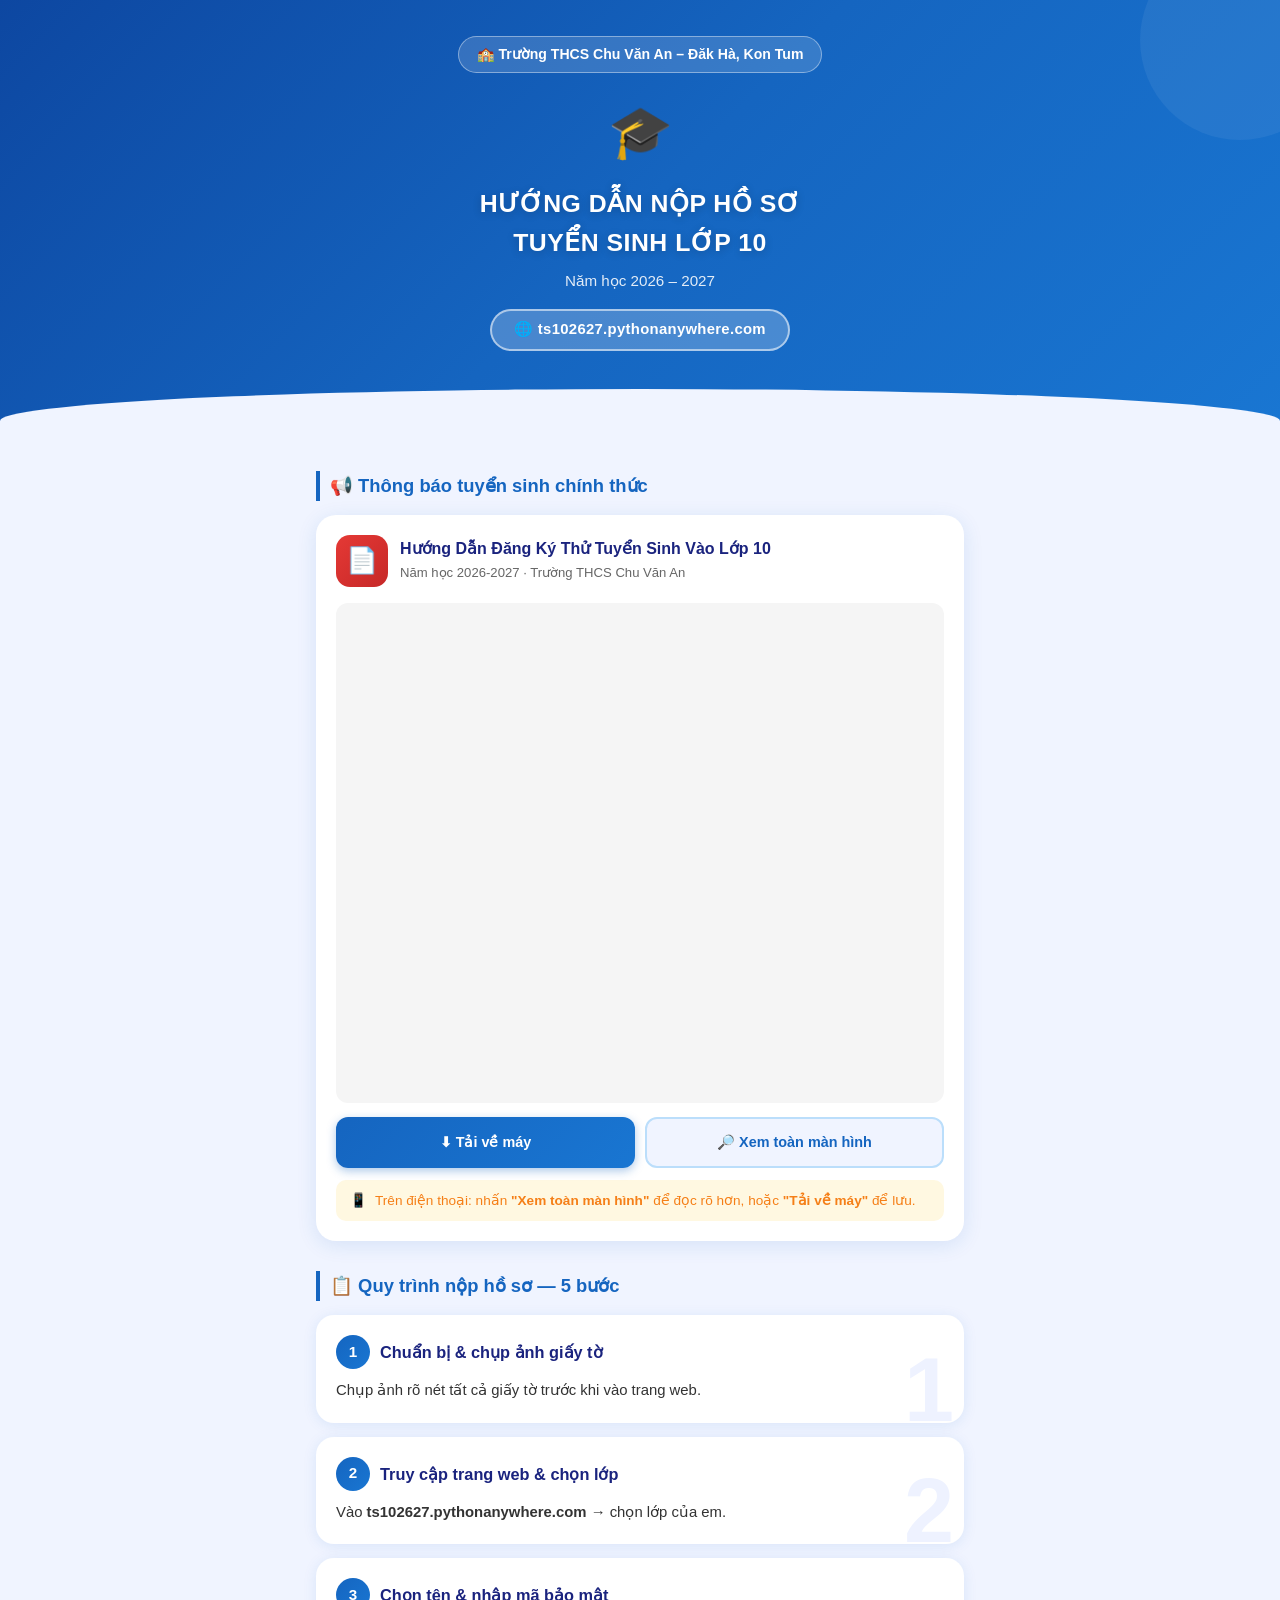
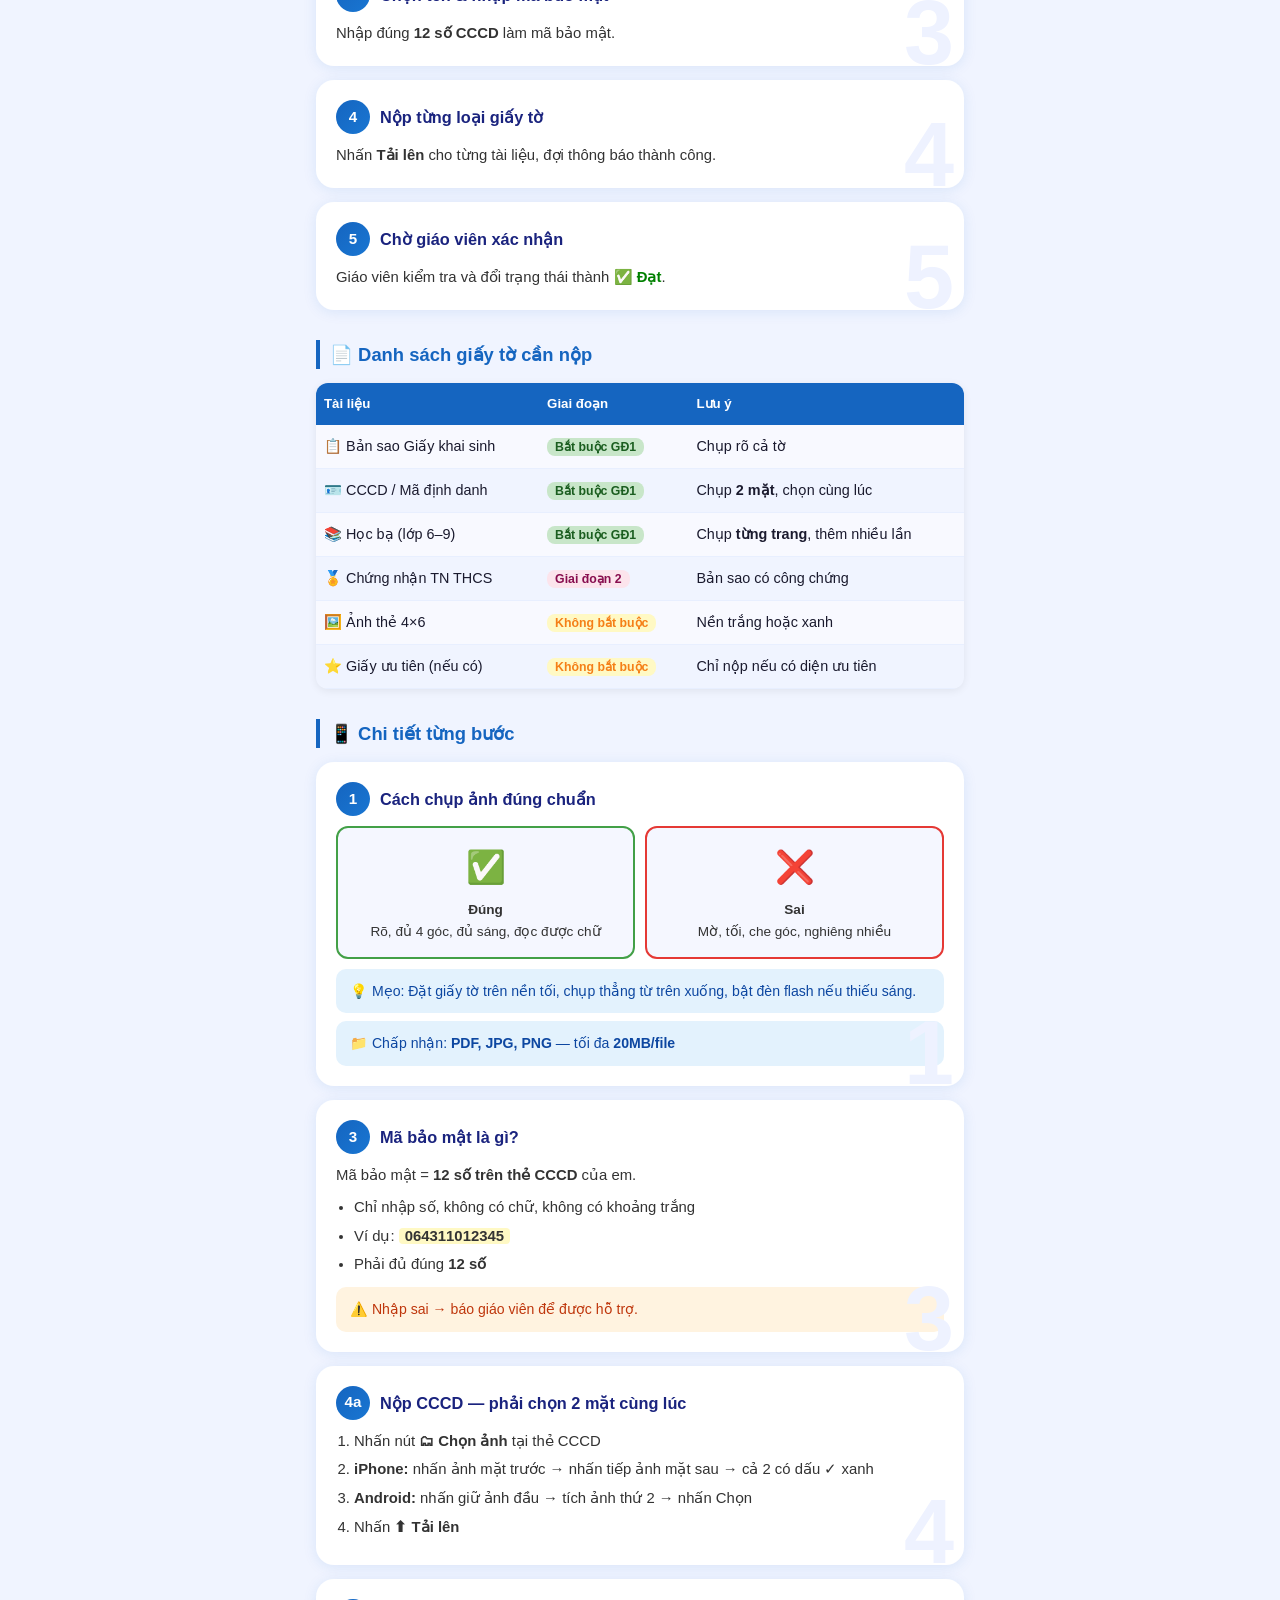
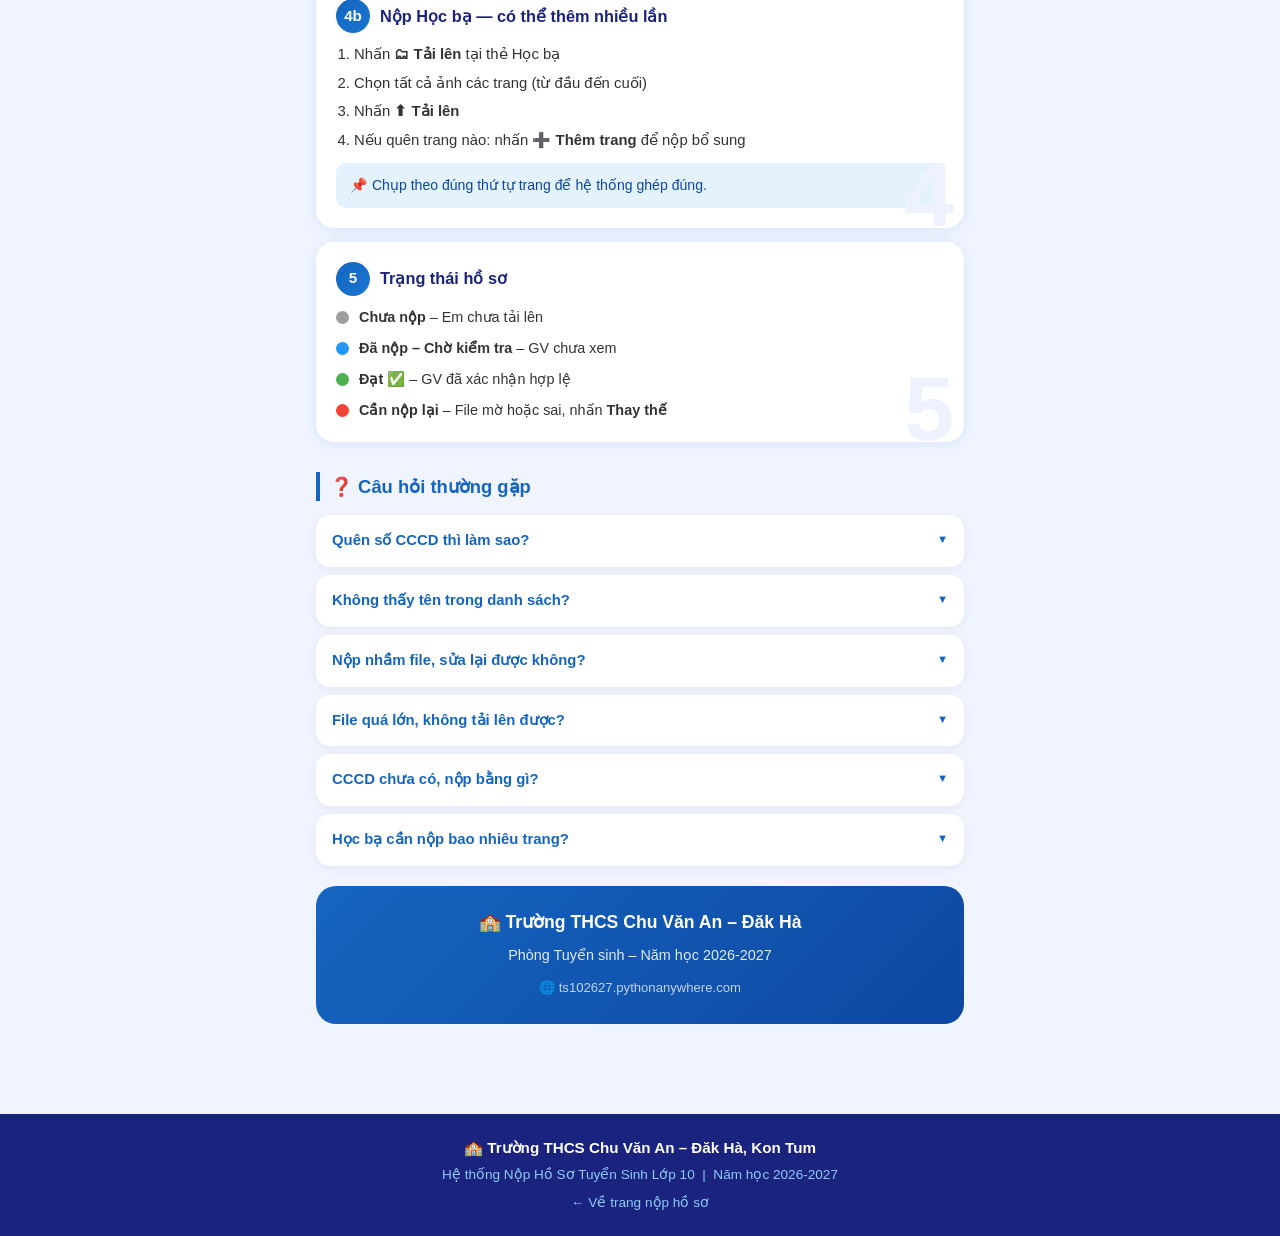
<file: static/huong_dan_hoso.html>
<!DOCTYPE html>
<html lang="vi">
<head>
<meta charset="UTF-8">
<meta name="viewport" content="width=device-width,initial-scale=1.0">
<title>Hướng Dẫn Nộp Hồ Sơ – THCS Chu Văn An</title>
<style>
*{box-sizing:border-box;margin:0;padding:0}
body{font-family:'Segoe UI',sans-serif;background:#f0f4ff;color:#1a1a2e;line-height:1.6}
/* HERO */
.hero{background:linear-gradient(135deg,#0D47A1,#1565C0,#1976D2);color:#fff;padding:36px 20px 70px;text-align:center;position:relative;overflow:hidden}
.hero::before{content:'';position:absolute;top:-60px;right:-60px;width:200px;height:200px;background:rgba(255,255,255,.06);border-radius:50%}
.hero::after{content:'';position:absolute;bottom:-32px;left:0;right:0;height:64px;background:#f0f4ff;border-radius:50% 50% 0 0}
.school-badge{display:inline-flex;align-items:center;gap:8px;background:rgba(255,255,255,.15);border:1.5px solid rgba(255,255,255,.4);border-radius:30px;padding:6px 18px;font-size:.88rem;font-weight:600;margin-bottom:18px}
.hero-icon{font-size:52px;margin-bottom:10px;animation:bounce 2s ease-in-out infinite}
@keyframes bounce{0%,100%{transform:translateY(0)}50%{transform:translateY(-9px)}}
.hero h1{font-size:1.55rem;font-weight:900;letter-spacing:.5px;margin-bottom:6px;text-shadow:0 2px 8px rgba(0,0,0,.2)}
.hero p{font-size:.95rem;opacity:.88;margin-bottom:4px}
.url-pill{display:inline-block;background:rgba(255,255,255,.22);border:2px solid rgba(255,255,255,.55);border-radius:30px;padding:7px 22px;margin-top:12px;font-size:.93rem;font-weight:700;letter-spacing:.3px}
/* LAYOUT */
.wrap{max-width:680px;margin:0 auto;padding:20px 16px 60px}
.sec-title{font-size:1.15rem;font-weight:800;color:#1565C0;margin:30px 0 14px;display:flex;align-items:center;gap:8px;border-left:4px solid #1565C0;padding-left:10px}
/* STEP */
.step{background:#fff;border-radius:18px;padding:20px;margin-bottom:14px;box-shadow:0 2px 14px rgba(21,101,192,.1);position:relative;overflow:hidden}
.step::after{content:attr(data-n);position:absolute;bottom:-12px;right:10px;font-size:90px;font-weight:900;color:#eef2ff;line-height:1;pointer-events:none}
.snum{display:inline-flex;align-items:center;justify-content:center;width:34px;height:34px;background:linear-gradient(135deg,#1565C0,#1976D2);color:#fff;border-radius:50%;font-weight:800;font-size:.95rem;flex-shrink:0}
.stitle{display:flex;align-items:center;gap:10px;font-size:1.02rem;font-weight:700;color:#1a237e;margin-bottom:10px}
.sbody{font-size:.93rem;color:#333}
.sbody ol,.sbody ul{padding-left:18px;margin-top:6px}
.sbody li{margin-bottom:5px}
.tip{background:#e3f2fd;border-radius:10px;padding:11px 14px;margin-top:10px;font-size:.88rem;color:#0d47a1}
.warn{background:#fff3e0;border-radius:10px;padding:11px 14px;margin-top:10px;font-size:.88rem;color:#bf360c}
/* TABLE */
.doc-table{width:100%;border-collapse:collapse;margin-top:10px;border-radius:12px;overflow:hidden;box-shadow:0 2px 8px rgba(0,0,0,.07)}
.doc-table th{background:#1565C0;color:#fff;padding:10px 8px;font-size:.83rem;text-align:left}
.doc-table td{padding:10px 8px;font-size:.9rem;border-bottom:1px solid #e8efff;vertical-align:top}
.doc-table tr:nth-child(even) td{background:#f8f9ff}
.br{background:#c8e6c9;color:#1b5e20;padding:2px 8px;border-radius:8px;font-size:.77rem;font-weight:700;white-space:nowrap}
.bp2{background:#fce4ec;color:#880e4f;padding:2px 8px;border-radius:8px;font-size:.77rem;font-weight:700;white-space:nowrap}
.bo{background:#fff9c4;color:#f57f17;padding:2px 8px;border-radius:8px;font-size:.77rem;font-weight:700;white-space:nowrap}
/* PHOTO */
.photo-row{display:grid;grid-template-columns:1fr 1fr;gap:10px;margin-top:10px}
.photo-box{background:#f5f7ff;border-radius:12px;padding:14px;text-align:center;font-size:.85rem}
.photo-box .ic{font-size:2rem;margin-bottom:6px}
.photo-box.ok{border:2px solid #43A047}
.photo-box.no{border:2px solid #e53935}
/* STATUS */
.st-list{display:flex;flex-direction:column;gap:8px;margin-top:10px}
.st-item{display:flex;align-items:center;gap:10px;font-size:.9rem}
.dot{width:13px;height:13px;border-radius:50%;flex-shrink:0}
/* FAQ */
details{background:#fff;border-radius:14px;margin-bottom:8px;box-shadow:0 2px 8px rgba(0,0,0,.06);overflow:hidden}
summary{padding:14px 16px;font-weight:700;cursor:pointer;font-size:.93rem;list-style:none;display:flex;justify-content:space-between;color:#1565C0}
summary::after{content:'▼';font-size:.7rem;margin-top:2px;transition:.25s}
details[open] summary::after{transform:rotate(180deg)}
.faqb{padding:0 16px 14px;font-size:.9rem;color:#333;border-top:1px solid #eef2ff}
.faqb p,.faqb ul{margin-top:8px}
.faqb ul{padding-left:18px}
/* PDF SECTION */
.pdf-section{background:#fff;border-radius:20px;padding:20px;box-shadow:0 4px 20px rgba(21,101,192,.12);margin-bottom:20px}
.pdf-header{display:flex;align-items:center;gap:12px;margin-bottom:16px}
.pdf-icon-box{width:52px;height:52px;background:linear-gradient(135deg,#e53935,#c62828);border-radius:14px;display:flex;align-items:center;justify-content:center;font-size:1.6rem;flex-shrink:0}
.pdf-header h2{font-size:1rem;font-weight:800;color:#1a237e;line-height:1.4}
.pdf-header p{font-size:.82rem;color:#666;margin-top:2px}
.pdf-viewer{width:100%;border:none;border-radius:12px;background:#f5f5f5;display:block}
.pdf-actions{display:grid;grid-template-columns:1fr 1fr;gap:10px;margin-top:14px}
.btn-down{display:flex;align-items:center;justify-content:center;gap:6px;padding:12px;border-radius:12px;font-weight:700;font-size:.9rem;text-decoration:none;transition:.2s}
.btn-down.primary{background:linear-gradient(135deg,#1565C0,#1976D2);color:#fff;box-shadow:0 3px 10px rgba(21,101,192,.35)}
.btn-down.secondary{background:#f0f4ff;color:#1565C0;border:2px solid #bbdefb}
.btn-down:hover{transform:translateY(-2px)}
.mobile-note{background:#fff8e1;border-radius:10px;padding:10px 14px;margin-top:12px;font-size:.85rem;color:#f57f17;display:flex;align-items:flex-start;gap:8px}
/* CONTACT */
.contact{background:linear-gradient(135deg,#1565C0,#0D47A1);color:#fff;border-radius:20px;padding:22px;text-align:center;margin-top:20px}
.contact h3{font-size:1.1rem;margin-bottom:8px}
.contact p{opacity:.88;font-size:.9rem;margin-bottom:4px}
/* FOOTER */
footer{background:#1a237e;color:#90CAF9;text-align:center;padding:22px 16px;font-size:.85rem;margin-top:30px}
footer strong{color:#fff;display:block;font-size:.95rem;margin-bottom:4px}
footer a{color:#90CAF9;text-decoration:none;margin-top:6px;display:inline-block}
</style>
</head>
<body>

<div class="hero">
  <div class="school-badge">🏫 Trường THCS Chu Văn An – Đăk Hà, Kon Tum</div>
  <div class="hero-icon">🎓</div>
  <h1>HƯỚNG DẪN NỘP HỒ SƠ<br>TUYỂN SINH LỚP 10</h1>
  <p>Năm học 2026 – 2027</p>
  <div class="url-pill">🌐 ts102627.pythonanywhere.com</div>
</div>

<div class="wrap">

  <!-- PDF THÔNG BÁO TUYỂN SINH -->
  <div class="sec-title">📢 Thông báo tuyển sinh chính thức</div>
  <div class="pdf-section">
    <div class="pdf-header">
      <div class="pdf-icon-box">📄</div>
      <div>
        <h2>Hướng Dẫn Đăng Ký Thử Tuyển Sinh Vào Lớp 10</h2>
        <p>Năm học 2026-2027 · Trường THCS Chu Văn An</p>
      </div>
    </div>
    <!-- Viewer cho desktop/tablet -->
    <iframe class="pdf-viewer" src="huong_dan_tuyen_sinh.pdf" height="500" title="Hướng dẫn tuyển sinh"></iframe>
    <div class="pdf-actions">
      <a href="huong_dan_tuyen_sinh.pdf" download class="btn-down primary">⬇ Tải về máy</a>
      <a href="huong_dan_tuyen_sinh.pdf" target="_blank" class="btn-down secondary">🔎 Xem toàn màn hình</a>
    </div>
    <div class="mobile-note">
      <span>📱</span>
      <span>Trên điện thoại: nhấn <strong>"Xem toàn màn hình"</strong> để đọc rõ hơn, hoặc <strong>"Tải về máy"</strong> để lưu.</span>
    </div>
  </div>

  <!-- TỔNG QUAN -->
  <div class="sec-title">📋 Quy trình nộp hồ sơ — 5 bước</div>
  <div class="step" data-n="1"><div class="stitle"><div class="snum">1</div>Chuẩn bị & chụp ảnh giấy tờ</div><div class="sbody">Chụp ảnh rõ nét tất cả giấy tờ trước khi vào trang web.</div></div>
  <div class="step" data-n="2"><div class="stitle"><div class="snum">2</div>Truy cập trang web & chọn lớp</div><div class="sbody">Vào <strong>ts102627.pythonanywhere.com</strong> → chọn lớp của em.</div></div>
  <div class="step" data-n="3"><div class="stitle"><div class="snum">3</div>Chọn tên & nhập mã bảo mật</div><div class="sbody">Nhập đúng <strong>12 số CCCD</strong> làm mã bảo mật.</div></div>
  <div class="step" data-n="4"><div class="stitle"><div class="snum">4</div>Nộp từng loại giấy tờ</div><div class="sbody">Nhấn <strong>Tải lên</strong> cho từng tài liệu, đợi thông báo thành công.</div></div>
  <div class="step" data-n="5"><div class="stitle"><div class="snum">5</div>Chờ giáo viên xác nhận</div><div class="sbody">Giáo viên kiểm tra và đổi trạng thái thành <span style="color:green;font-weight:700">✅ Đạt</span>.</div></div>

  <!-- GIẤY TỜ -->
  <div class="sec-title">📄 Danh sách giấy tờ cần nộp</div>
  <table class="doc-table">
    <tr><th>Tài liệu</th><th>Giai đoạn</th><th>Lưu ý</th></tr>
    <tr><td>📋 Bản sao Giấy khai sinh</td><td><span class="br">Bắt buộc GĐ1</span></td><td>Chụp rõ cả tờ</td></tr>
    <tr><td>🪪 CCCD / Mã định danh</td><td><span class="br">Bắt buộc GĐ1</span></td><td>Chụp <strong>2 mặt</strong>, chọn cùng lúc</td></tr>
    <tr><td>📚 Học bạ (lớp 6–9)</td><td><span class="br">Bắt buộc GĐ1</span></td><td>Chụp <strong>từng trang</strong>, thêm nhiều lần</td></tr>
    <tr><td>🏅 Chứng nhận TN THCS</td><td><span class="bp2">Giai đoạn 2</span></td><td>Bản sao có công chứng</td></tr>
    <tr><td>🖼️ Ảnh thẻ 4×6</td><td><span class="bo">Không bắt buộc</span></td><td>Nền trắng hoặc xanh</td></tr>
    <tr><td>⭐ Giấy ưu tiên (nếu có)</td><td><span class="bo">Không bắt buộc</span></td><td>Chỉ nộp nếu có diện ưu tiên</td></tr>
  </table>

  <!-- HƯỚNG DẪN CHI TIẾT -->
  <div class="sec-title">📱 Chi tiết từng bước</div>

  <div class="step" data-n="1">
    <div class="stitle"><div class="snum">1</div>Cách chụp ảnh đúng chuẩn</div>
    <div class="sbody">
      <div class="photo-row">
        <div class="photo-box ok"><div class="ic">✅</div><strong>Đúng</strong><br>Rõ, đủ 4 góc, đủ sáng, đọc được chữ</div>
        <div class="photo-box no"><div class="ic">❌</div><strong>Sai</strong><br>Mờ, tối, che góc, nghiêng nhiều</div>
      </div>
      <div class="tip">💡 Mẹo: Đặt giấy tờ trên nền tối, chụp thẳng từ trên xuống, bật đèn flash nếu thiếu sáng.</div>
      <div class="tip" style="margin-top:8px">📁 Chấp nhận: <strong>PDF, JPG, PNG</strong> — tối đa <strong>20MB/file</strong></div>
    </div>
  </div>

  <div class="step" data-n="3">
    <div class="stitle"><div class="snum">3</div>Mã bảo mật là gì?</div>
    <div class="sbody">
      <p>Mã bảo mật = <strong>12 số trên thẻ CCCD</strong> của em.</p>
      <ul style="margin-top:8px">
        <li>Chỉ nhập số, không có chữ, không có khoảng trắng</li>
        <li>Ví dụ: <span style="background:#fff9c4;padding:0 6px;border-radius:4px;font-weight:700">064311012345</span></li>
        <li>Phải đủ đúng <strong>12 số</strong></li>
      </ul>
      <div class="warn">⚠️ Nhập sai → báo giáo viên để được hỗ trợ.</div>
    </div>
  </div>

  <div class="step" data-n="4">
    <div class="stitle"><div class="snum">4a</div>Nộp CCCD — phải chọn 2 mặt cùng lúc</div>
    <div class="sbody">
      <ol>
        <li>Nhấn nút <strong>🗂 Chọn ảnh</strong> tại thẻ CCCD</li>
        <li><strong>iPhone:</strong> nhấn ảnh mặt trước → nhấn tiếp ảnh mặt sau → cả 2 có dấu ✓ xanh</li>
        <li><strong>Android:</strong> nhấn giữ ảnh đầu → tích ảnh thứ 2 → nhấn Chọn</li>
        <li>Nhấn <strong>⬆ Tải lên</strong></li>
      </ol>
    </div>
  </div>

  <div class="step" data-n="4">
    <div class="stitle"><div class="snum">4b</div>Nộp Học bạ — có thể thêm nhiều lần</div>
    <div class="sbody">
      <ol>
        <li>Nhấn <strong>🗂 Tải lên</strong> tại thẻ Học bạ</li>
        <li>Chọn tất cả ảnh các trang (từ đầu đến cuối)</li>
        <li>Nhấn <strong>⬆ Tải lên</strong></li>
        <li>Nếu quên trang nào: nhấn <strong>➕ Thêm trang</strong> để nộp bổ sung</li>
      </ol>
      <div class="tip">📌 Chụp theo đúng thứ tự trang để hệ thống ghép đúng.</div>
    </div>
  </div>

  <div class="step" data-n="5">
    <div class="stitle"><div class="snum">5</div>Trạng thái hồ sơ</div>
    <div class="sbody">
      <div class="st-list">
        <div class="st-item"><div class="dot" style="background:#9e9e9e"></div><span><strong>Chưa nộp</strong> – Em chưa tải lên</span></div>
        <div class="st-item"><div class="dot" style="background:#2196F3"></div><span><strong>Đã nộp – Chờ kiểm tra</strong> – GV chưa xem</span></div>
        <div class="st-item"><div class="dot" style="background:#4CAF50"></div><span><strong>Đạt ✅</strong> – GV đã xác nhận hợp lệ</span></div>
        <div class="st-item"><div class="dot" style="background:#f44336"></div><span><strong>Cần nộp lại</strong> – File mờ hoặc sai, nhấn <strong>Thay thế</strong></span></div>
      </div>
    </div>
  </div>

  <!-- FAQ -->
  <div class="sec-title">❓ Câu hỏi thường gặp</div>

  <details><summary>Quên số CCCD thì làm sao? <span></span></summary><div class="faqb"><p>Xem 12 số trên mặt trước thẻ căn cước. Chưa có thẻ → liên hệ giáo viên chủ nhiệm.</p></div></details>
  <details><summary>Không thấy tên trong danh sách? <span></span></summary><div class="faqb"><ul><li>Dùng ô tìm kiếm, nhập một phần họ tên</li><li>Kiểm tra đúng lớp chưa</li><li>Báo giáo viên để được thêm vào hệ thống</li></ul></div></details>
  <details><summary>Nộp nhầm file, sửa lại được không? <span></span></summary><div class="faqb"><p>Được. Nhấn <strong>🔄 Thay thế</strong> trên thẻ tài liệu đó, chọn file đúng. Hệ thống sẽ thay thế file cũ.</p></div></details>
  <details><summary>File quá lớn, không tải lên được? <span></span></summary><div class="faqb"><ul><li>Dùng app <strong>Photo Compress</strong> hoặc <strong>Squoosh.app</strong> để nén ảnh</li><li>Hoặc cắt bỏ viền trắng thừa quanh ảnh</li><li>Giới hạn: <strong>20MB mỗi file</strong></li></ul></div></details>
  <details><summary>CCCD chưa có, nộp bằng gì? <span></span></summary><div class="faqb"><p>Dùng <strong>Mã định danh cá nhân 12 số</strong> trong sổ hộ khẩu. Liên hệ giáo viên để được hỗ trợ thêm.</p></div></details>
  <details><summary>Học bạ cần nộp bao nhiêu trang? <span></span></summary><div class="faqb"><ul><li>Nộp <strong>tất cả trang có điểm và nhận xét</strong> (lớp 6, 7, 8 và trang bìa)</li><li>Giai đoạn 2 bổ sung thêm học bạ lớp 9</li><li>Không cần trang trắng</li></ul></div></details>

  <!-- LIÊN HỆ -->
  <div class="contact">
    <h3>🏫 Trường THCS Chu Văn An – Đăk Hà</h3>
    <p>Phòng Tuyển sinh – Năm học 2026-2027</p>
    <p style="margin-top:10px;opacity:.75;font-size:.82rem">🌐 ts102627.pythonanywhere.com</p>
  </div>

</div><!-- /wrap -->

<footer>
  <strong>🏫 Trường THCS Chu Văn An – Đăk Hà, Kon Tum</strong>
  Hệ thống Nộp Hồ Sơ Tuyển Sinh Lớp 10 &nbsp;|&nbsp; Năm học 2026-2027<br>
  <a href="/">← Về trang nộp hồ sơ</a>
</footer>

</body>
</html>
</file>
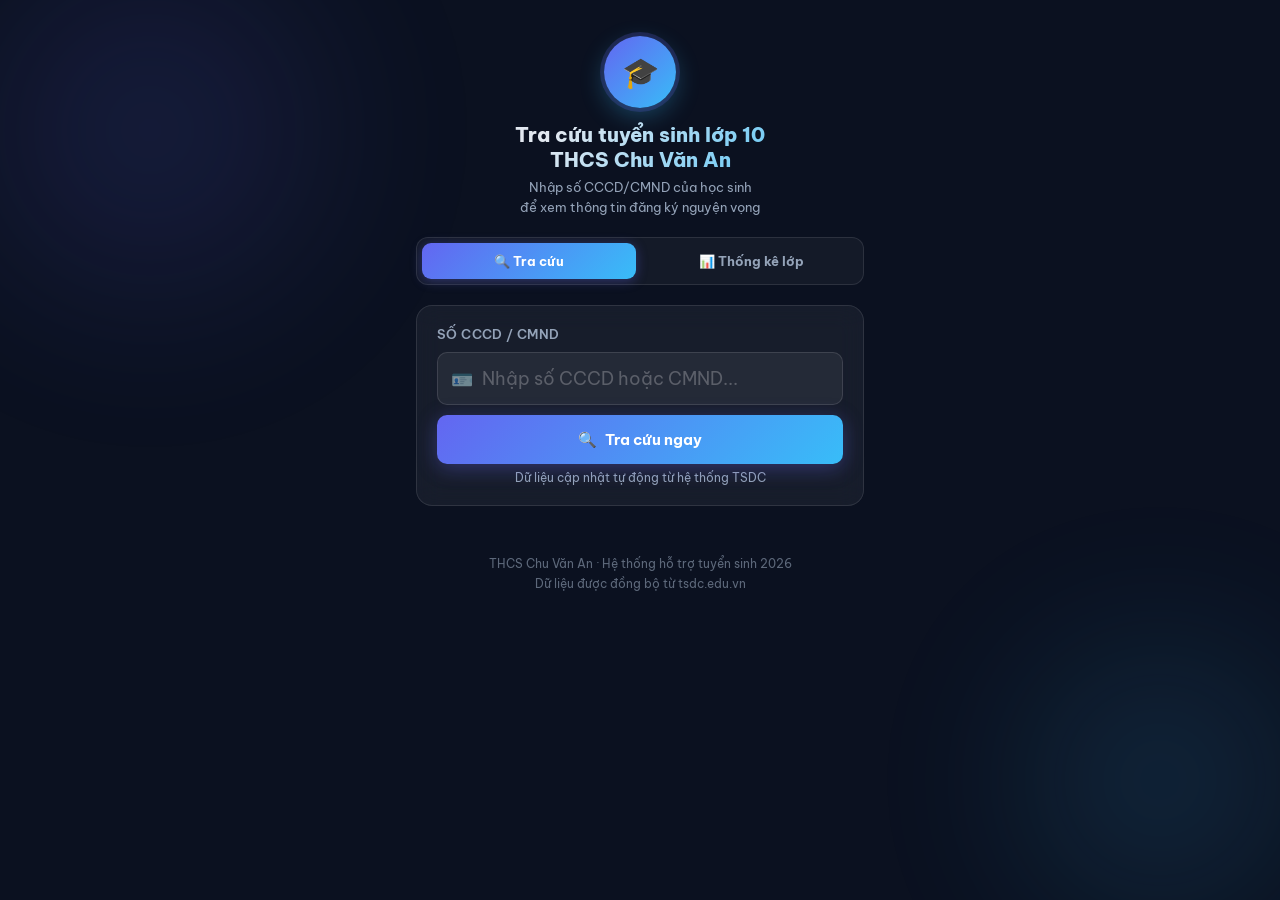
<file: templates/tracuu.html>
<!DOCTYPE html>
<html lang="vi">
<head>
  <meta charset="UTF-8" />
  <meta name="viewport" content="width=device-width, initial-scale=1.0, maximum-scale=1.0" />
  <meta name="theme-color" content="#0f172a" />
  <title>Tra cứu TSDC – THCS Chu Văn An</title>
  <link rel="preconnect" href="https://fonts.googleapis.com" />
  <link href="https://fonts.googleapis.com/css2?family=Be+Vietnam+Pro:wght@300;400;500;600;700;800&display=swap" rel="stylesheet" />
  <style>
    *, *::before, *::after { box-sizing: border-box; margin: 0; padding: 0; }

    :root {
      --bg:        #0b1120;
      --bg2:       #131c2e;
      --surface:   rgba(255,255,255,0.05);
      --border:    rgba(255,255,255,0.10);
      --accent:    #38bdf8;
      --accent2:   #818cf8;
      --gold:      #fbbf24;
      --silver:    #94a3b8;
      --bronze:    #f97316;
      --green:     #4ade80;
      --green-dim: rgba(74,222,128,0.15);
      --yellow-dim:rgba(251,191,36,0.15);
      --red:       #f87171;
      --red-dim:   rgba(248,113,113,0.15);
      --text:      #e2e8f0;
      --text2:     #94a3b8;
      --radius:    16px;
      --radius-sm: 10px;
      --shadow:    0 20px 60px rgba(0,0,0,0.5);
    }

    html { height: 100%; }

    body {
      font-family: 'Be Vietnam Pro', sans-serif;
      background: var(--bg);
      color: var(--text);
      min-height: 100%;
      display: flex;
      flex-direction: column;
      align-items: center;
      position: relative;
      overflow-x: hidden;
    }

    /* ── BACKGROUND BLOBS ── */
    body::before, body::after {
      content: '';
      position: fixed;
      border-radius: 50%;
      filter: blur(80px);
      opacity: 0.18;
      pointer-events: none;
      z-index: 0;
    }
    body::before {
      width: 500px; height: 500px;
      background: radial-gradient(circle, #6366f1, transparent 70%);
      top: -120px; left: -100px;
      animation: drift1 12s ease-in-out infinite alternate;
    }
    body::after {
      width: 400px; height: 400px;
      background: radial-gradient(circle, #38bdf8, transparent 70%);
      bottom: -80px; right: -80px;
      animation: drift2 15s ease-in-out infinite alternate;
    }
    @keyframes drift1 { to { transform: translate(40px, 30px) scale(1.1); } }
    @keyframes drift2 { to { transform: translate(-30px, -20px) scale(1.08); } }

    /* ── WRAPPER ── */
    .wrapper {
      position: relative;
      z-index: 1;
      width: 100%;
      max-width: 480px;
      padding: 24px 16px 48px;
      display: flex;
      flex-direction: column;
      gap: 20px;
    }

    /* ── HEADER ── */
    .header {
      text-align: center;
      padding-top: 12px;
    }
    .header .logo-ring {
      width: 72px; height: 72px;
      margin: 0 auto 14px;
      border-radius: 50%;
      background: linear-gradient(135deg, #6366f1, #38bdf8);
      display: flex; align-items: center; justify-content: center;
      font-size: 30px;
      box-shadow: 0 0 0 4px rgba(99,102,241,0.2), 0 8px 24px rgba(56,189,248,0.3);
      animation: pulse-ring 3s ease-in-out infinite;
    }
    @keyframes pulse-ring {
      0%,100% { box-shadow: 0 0 0 4px rgba(99,102,241,0.2), 0 8px 24px rgba(56,189,248,0.3); }
      50%      { box-shadow: 0 0 0 8px rgba(99,102,241,0.10), 0 8px 32px rgba(56,189,248,0.4); }
    }
    .header h1 {
      font-size: 20px;
      font-weight: 800;
      line-height: 1.25;
      background: linear-gradient(135deg, #e2e8f0 30%, #38bdf8);
      -webkit-background-clip: text;
      -webkit-text-fill-color: transparent;
      background-clip: text;
    }
    .header p {
      font-size: 13px;
      color: var(--text2);
      margin-top: 6px;
      line-height: 1.5;
    }

    /* ── CARD ── */
    .card {
      background: var(--surface);
      border: 1px solid var(--border);
      border-radius: var(--radius);
      padding: 20px;
      backdrop-filter: blur(12px);
      -webkit-backdrop-filter: blur(12px);
    }

    /* ── INPUT BOX ── */
    .input-group {
      display: flex;
      flex-direction: column;
      gap: 10px;
    }
    .input-label {
      font-size: 13px;
      font-weight: 600;
      color: var(--text2);
      letter-spacing: 0.03em;
      text-transform: uppercase;
    }
    .input-wrap {
      position: relative;
    }
    .input-icon {
      position: absolute;
      left: 14px;
      top: 50%;
      transform: translateY(-50%);
      font-size: 18px;
      opacity: 0.5;
      pointer-events: none;
    }
    #cccdInput {
      width: 100%;
      padding: 14px 14px 14px 44px;
      font-size: 18px;
      font-family: 'Be Vietnam Pro', sans-serif;
      font-weight: 600;
      letter-spacing: 0.08em;
      color: var(--text);
      background: rgba(255,255,255,0.06);
      border: 1.5px solid rgba(255,255,255,0.12);
      border-radius: var(--radius-sm);
      outline: none;
      transition: border-color .2s, box-shadow .2s;
      -webkit-appearance: none;
      appearance: none;
      caret-color: var(--accent);
    }
    #cccdInput::placeholder { color: rgba(255,255,255,0.25); font-weight: 400; letter-spacing: 0; }
    #cccdInput:focus {
      border-color: var(--accent);
      box-shadow: 0 0 0 3px rgba(56,189,248,0.15);
    }
    #cccdInput.error  { border-color: var(--red); box-shadow: 0 0 0 3px var(--red-dim); }
    #cccdInput.shake  { animation: shake .4s ease; }
    @keyframes shake {
      0%,100% { transform: translateX(0); }
      20%      { transform: translateX(-6px); }
      40%      { transform: translateX(6px); }
      60%      { transform: translateX(-4px); }
      80%      { transform: translateX(4px); }
    }

    /* ── BUTTON ── */
    #searchBtn {
      width: 100%;
      padding: 15px;
      font-family: 'Be Vietnam Pro', sans-serif;
      font-size: 15px;
      font-weight: 700;
      color: #fff;
      background: linear-gradient(135deg, #6366f1, #38bdf8);
      border: none;
      border-radius: var(--radius-sm);
      cursor: pointer;
      transition: transform .15s, box-shadow .15s, opacity .15s;
      box-shadow: 0 4px 20px rgba(99,102,241,0.35);
      position: relative;
      overflow: hidden;
    }
    #searchBtn::after {
      content: '';
      position: absolute;
      inset: 0;
      background: linear-gradient(135deg, rgba(255,255,255,.12), transparent);
      opacity: 0;
      transition: opacity .2s;
    }
    #searchBtn:hover::after { opacity: 1; }
    #searchBtn:active { transform: scale(0.97); }
    #searchBtn:disabled { opacity: 0.55; cursor: not-allowed; transform: none; }
    .btn-inner { display: flex; align-items: center; justify-content: center; gap: 8px; }
    .spinner {
      width: 18px; height: 18px;
      border: 2.5px solid rgba(255,255,255,0.3);
      border-top-color: #fff;
      border-radius: 50%;
      animation: spin .7s linear infinite;
    }
    @keyframes spin { to { transform: rotate(360deg); } }

    /* ── HINT TEXT ── */
    .hint {
      font-size: 12px;
      color: var(--text2);
      text-align: center;
      margin-top: -4px;
    }

    /* ── RESULT CARD ── */
    #resultBox { display: none; }
    #resultBox.show { display: flex; flex-direction: column; gap: 14px; }

    .result-header {
      display: flex;
      align-items: flex-start;
      gap: 14px;
    }
    .student-avatar {
      width: 52px; height: 52px;
      border-radius: 50%;
      background: linear-gradient(135deg, #6366f1, #38bdf8);
      display: flex; align-items: center; justify-content: center;
      font-size: 22px;
      flex-shrink: 0;
    }
    .student-info { flex: 1; min-width: 0; }
    .student-name {
      font-size: 17px;
      font-weight: 800;
      line-height: 1.25;
      color: var(--text);
      word-break: break-word;
    }
    .student-sub {
      font-size: 13px;
      color: var(--text2);
      margin-top: 4px;
      display: flex;
      flex-wrap: wrap;
      gap: 6px;
      align-items: center;
    }
    .tag-lop {
      background: rgba(99,102,241,0.18);
      color: var(--accent2);
      border: 1px solid rgba(99,102,241,0.25);
      border-radius: 6px;
      padding: 2px 8px;
      font-size: 12px;
      font-weight: 700;
    }

    /* status badge */
    .status-badge {
      display: inline-flex;
      align-items: center;
      gap: 6px;
      padding: 7px 12px;
      border-radius: 999px;
      font-size: 13px;
      font-weight: 600;
      width: 100%;
    }
    .status-badge.waiting  { background: var(--yellow-dim); color: var(--gold);   border: 1px solid rgba(251,191,36,0.25); }
    .status-badge.approved { background: var(--green-dim);  color: var(--green);  border: 1px solid rgba(74,222,128,0.25); }
    .status-badge.rejected { background: var(--red-dim);    color: var(--red);    border: 1px solid rgba(248,113,113,0.25); }
    .status-badge.default  { background: rgba(255,255,255,0.06); color: var(--text2); border: 1px solid var(--border); }
    .status-dot {
      width: 8px; height: 8px;
      border-radius: 50%;
      flex-shrink: 0;
    }
    .status-dot.waiting  { background: var(--gold);  box-shadow: 0 0 6px var(--gold); }
    .status-dot.approved { background: var(--green); box-shadow: 0 0 6px var(--green); }
    .status-dot.rejected { background: var(--red);   box-shadow: 0 0 6px var(--red); }
    .status-dot.default  { background: var(--text2); }

    /* NV rows */
    .nv-section-title {
      font-size: 11px;
      font-weight: 700;
      letter-spacing: 0.08em;
      text-transform: uppercase;
      color: var(--text2);
      margin-bottom: 10px;
    }
    .nv-row {
      display: flex;
      align-items: flex-start;
      gap: 12px;
      padding: 12px 0;
      border-bottom: 1px solid rgba(255,255,255,0.06);
    }
    .nv-row:last-child { border-bottom: none; padding-bottom: 0; }
    .nv-row:first-of-type { padding-top: 0; }

    .nv-badge {
      width: 32px; height: 32px;
      border-radius: 8px;
      display: flex; align-items: center; justify-content: center;
      font-size: 16px;
      flex-shrink: 0;
    }
    .nv-badge.nv1 { background: rgba(251,191,36,0.18); }
    .nv-badge.nv2 { background: rgba(148,163,184,0.18); }
    .nv-badge.nv3 { background: rgba(249,115,22,0.18); }
    .nv-badge.empty { background: rgba(255,255,255,0.05); }

    .nv-label {
      font-size: 10px;
      font-weight: 800;
      letter-spacing: 0.05em;
      text-transform: uppercase;
      color: var(--text2);
      margin-bottom: 2px;
    }
    .nv-value {
      font-size: 14px;
      font-weight: 600;
      color: var(--text);
      line-height: 1.4;
    }
    .nv-value.empty { color: var(--text2); font-weight: 400; font-style: italic; }

    /* info row */
    .info-row {
      display: flex;
      justify-content: space-between;
      align-items: center;
      padding: 8px 0;
      border-bottom: 1px solid rgba(255,255,255,0.05);
      gap: 12px;
    }
    .info-row:last-child { border-bottom: none; }
    .info-key {
      font-size: 12px;
      color: var(--text2);
      font-weight: 500;
      flex-shrink: 0;
    }
    .info-val {
      font-size: 13px;
      font-weight: 600;
      color: var(--text);
      text-align: right;
      word-break: break-all;
    }

    /* timestamp */
    .timestamp {
      text-align: center;
      font-size: 11.5px;
      color: var(--text2);
      display: flex;
      align-items: center;
      justify-content: center;
      gap: 5px;
    }
    .timestamp::before { content: '🕐'; font-size: 12px; }

    /* ERROR STATE */
    .error-box {
      text-align: center;
      padding: 24px 16px;
    }
    .error-box .icon { font-size: 40px; margin-bottom: 12px; }
    .error-box p    { font-size: 14px; color: var(--text2); line-height: 1.6; }
    .error-box strong { color: var(--red); }

    /* footer */
    footer {
      position: relative; z-index: 1;
      text-align: center;
      padding: 0 16px 24px;
      font-size: 12px;
      color: rgba(148,163,184,0.6);
      line-height: 1.7;
    }

    /* ANIMATE IN */
    @keyframes fadeUp {
      from { opacity: 0; transform: translateY(16px); }
      to   { opacity: 1; transform: translateY(0); }
    }
    .animate-in { animation: fadeUp .4s ease forwards; }
    .delay-1 { animation-delay: .08s; opacity: 0; }
    .delay-2 { animation-delay: .16s; opacity: 0; }
    .delay-3 { animation-delay: .24s; opacity: 0; }
    .delay-4 { animation-delay: .32s; opacity: 0; }

    /* ── TABS ── */
    .tab-nav {
      display: flex; gap: 8px;
      background: rgba(255,255,255,0.04);
      border: 1px solid var(--border);
      border-radius: 12px;
      padding: 5px;
    }
    .tab-btn {
      flex: 1; padding: 10px 6px;
      font-family: 'Be Vietnam Pro', sans-serif;
      font-size: 13px; font-weight: 700;
      border: none; border-radius: 9px;
      cursor: pointer; transition: all .2s;
      background: transparent; color: var(--text2);
    }
    .tab-btn.active {
      background: linear-gradient(135deg,#6366f1,#38bdf8);
      color: #fff;
      box-shadow: 0 2px 12px rgba(99,102,241,0.35);
    }

    /* ── STATS ── */
    #statsBox { display: none; flex-direction: column; gap: 16px; }
    #statsBox.show { display: flex; }
    .stat-summary {
      display: grid; grid-template-columns: 1fr 1fr;
      gap: 10px;
    }
    .stat-card {
      background: var(--surface);
      border: 1px solid var(--border);
      border-radius: 12px; padding: 14px 12px;
      text-align: center;
    }
    .stat-card .sc-num {
      font-size: 26px; font-weight: 800;
      background: linear-gradient(135deg,#e2e8f0,#38bdf8);
      -webkit-background-clip: text; -webkit-text-fill-color: transparent;
      background-clip: text;
    }
    .stat-card .sc-lbl { font-size: 11px; color: var(--text2); margin-top: 3px; }
    .stat-card.full { grid-column: 1/-1; }
    .cls-card {
      background: var(--surface);
      border: 1px solid var(--border);
      border-radius: 14px; overflow: hidden;
    }
    .cls-head {
      display: flex; align-items: center;
      justify-content: space-between;
      padding: 14px 16px;
      cursor: pointer; gap: 10px;
      transition: background .15s;
    }
    .cls-head:hover { background: rgba(255,255,255,0.04); }
    .cls-name {
      font-size: 16px; font-weight: 800;
      background: linear-gradient(135deg,#818cf8,#38bdf8);
      -webkit-background-clip: text; -webkit-text-fill-color: transparent;
      background-clip: text;
    }
    .cls-count {
      background: rgba(99,102,241,0.18); color: var(--accent2);
      border: 1px solid rgba(99,102,241,0.25);
      border-radius: 20px; padding: 2px 10px;
      font-size: 12px; font-weight: 700;
    }
    .cls-arrow { color: var(--text2); font-size: 12px; transition: transform .2s; }
    .cls-arrow.open { transform: rotate(180deg); }
    .cls-mini-bar {
      display: flex; height: 4px;
      border-radius: 0 0 0 0;
      overflow: hidden;
      margin: 0 16px 14px;
      gap: 2px;
    }
    .cls-mini-bar span {
      height: 100%; border-radius: 2px;
      transition: width .4s ease;
    }
    .cls-body { display: none; padding: 0 16px 16px; }
    .cls-body.open { display: block; }
    .cls-status-row {
      display: flex; justify-content: space-between;
      align-items: center; padding: 6px 0;
      border-bottom: 1px solid rgba(255,255,255,0.05);
      font-size: 12px;
    }
    .cls-status-row:last-child { border-bottom: none; }
    .cls-status-name { color: var(--text2); flex: 1; }
    .cls-status-bar-wrap {
      flex: 1; height: 6px;
      background: rgba(255,255,255,0.07);
      border-radius: 3px; margin: 0 10px;
      overflow: hidden;
    }
    .cls-status-bar { height: 100%; border-radius: 3px; transition: width .4s; }
    .cls-status-num { color: var(--text); font-weight: 700; min-width: 24px; text-align: right; }
    .nv-list { margin-top: 10px; }
    .nv-list-title {
      font-size: 10px; font-weight: 800;
      text-transform: uppercase; letter-spacing: .06em;
      color: var(--text2); margin: 10px 0 6px;
    }
    .nv-list-row {
      display: flex; align-items: center;
      gap: 8px; padding: 4px 0;
      font-size: 12px;
    }
    .nv-list-rank { font-size: 14px; flex-shrink: 0; }
    .nv-list-school { color: var(--text); flex: 1; line-height: 1.3; }
    .nv-list-n { color: var(--accent); font-weight: 700; font-size: 13px; }
    .stats-loading {
      text-align: center; padding: 40px 0;
      color: var(--text2); font-size: 14px;
    }
    /* ── NV FILTER ── */
    .nv-tabs{display:flex;gap:6px;margin-bottom:12px;}
    .nv-tab{flex:1;padding:8px 4px;font-family:'Be Vietnam Pro',sans-serif;font-size:12px;font-weight:700;border:none;border-radius:8px;cursor:pointer;transition:all .2s;background:rgba(255,255,255,0.06);color:var(--text2);}
    .nv-tab.active{background:linear-gradient(135deg,#6366f1,#38bdf8);color:#fff;box-shadow:0 2px 10px rgba(99,102,241,.3);}
    .school-item{display:flex;align-items:center;gap:8px;padding:8px 10px;margin:2px -10px;border-radius:8px;cursor:pointer;transition:background .15s;}
    .school-item:hover{background:rgba(255,255,255,0.05);}
    .school-item.sel{background:rgba(99,102,241,0.15);border-left:3px solid #818cf8;}
    .si-name{flex:1;font-size:13px;color:var(--text);line-height:1.3;}
    .si-bar-wrap{width:50px;height:4px;background:rgba(255,255,255,0.08);border-radius:2px;overflow:hidden;flex-shrink:0;}
    .si-bar{height:100%;background:linear-gradient(90deg,#6366f1,#38bdf8);border-radius:2px;}
    .si-n{font-size:13px;font-weight:700;color:var(--accent);min-width:22px;text-align:right;}
    #filterStudentPanel{margin-top:4px;}
    .fp-header{display:flex;align-items:center;justify-content:space-between;margin-bottom:10px;gap:8px;}
    .fp-title{font-size:12px;font-weight:700;color:var(--text);flex:1;line-height:1.4;}
    .fp-clear{font-size:11px;color:var(--text2);cursor:pointer;padding:3px 8px;border-radius:6px;border:1px solid var(--border);background:transparent;font-family:'Be Vietnam Pro',sans-serif;}
    .fp-clear:hover{background:rgba(255,255,255,0.06);}
    .stu-item{display:flex;align-items:flex-start;gap:8px;padding:9px 0;border-bottom:1px solid rgba(255,255,255,0.05);}
    .stu-item:last-child{border-bottom:none;}
    .stu-stt{width:20px;text-align:center;font-size:11px;color:var(--text2);flex-shrink:0;padding-top:2px;}
    .stu-name{font-size:13px;font-weight:700;color:var(--text);}
    .stu-meta{display:flex;flex-wrap:wrap;gap:4px;margin-top:3px;align-items:center;}
    .stu-lop{background:rgba(99,102,241,0.18);color:var(--accent2);border-radius:4px;padding:1px 6px;font-size:11px;font-weight:700;}
    .stu-st{font-size:11px;color:var(--text2);}
    .stu-nvs{margin-top:4px;}
    .stu-nv-r{font-size:11px;color:var(--text2);padding:1px 0;}
    .stu-nv-r b{color:var(--text);font-weight:600;}
  </style>
</head>
<body>

<div class="wrapper">

  <!-- HEADER -->
  <div class="header animate-in">
    <div class="logo-ring">🎓</div>
    <h1>Tra cứu tuyển sinh lớp 10<br>THCS Chu Văn An</h1>
    <p>Nhập số CCCD/CMND của học sinh<br>để xem thông tin đăng ký nguyện vọng</p>
  </div>

  <!-- TAB NAV -->
  <div class="tab-nav animate-in delay-1">
    <button class="tab-btn active" id="tabSearchBtn" onclick="switchTab('search')">🔍 Tra cứu</button>
    <button class="tab-btn" id="tabStatsBtn" onclick="switchTab('stats')">📊 Thống kê lớp</button>
  </div>

  <!-- SEARCH CARD -->
  <div class="card animate-in delay-1">
    <div class="input-group">
      <label class="input-label" for="cccdInput">Số CCCD / CMND</label>
      <div class="input-wrap">
        <span class="input-icon">🪪</span>
        <input
          id="cccdInput"
          type="tel"
          inputmode="numeric"
          pattern="[0-9]*"
          maxlength="12"
          placeholder="Nhập số CCCD hoặc CMND..."
          autocomplete="off"
          autocorrect="off"
          spellcheck="false"
        />
      </div>
      <button id="searchBtn" onclick="doSearch()">
        <span class="btn-inner" id="btnText">
          <span>🔍</span><span>Tra cứu ngay</span>
        </span>
      </button>
      <p class="hint">Dữ liệu cập nhật tự động từ hệ thống TSDC</p>
    </div>
  </div>

  <!-- RESULT BOX -->
  <div id="resultBox"></div>

  <!-- STATS BOX -->
  <div id="statsBox"></div>

</div>

<footer>
  THCS Chu Văn An · Hệ thống hỗ trợ tuyển sinh 2026<br>
  Dữ liệu được đồng bộ từ tsdc.edu.vn
</footer>

<script>
  const APPS_SCRIPT_URL = 'https://script.google.com/macros/s/AKfycbzIxSlNum5oRdASLpAKRgnt_GYefUx2uwtCmu9OzKmtpKr0Zi3AnYyKOhaDSunvhsxC/exec';

  /* ── TAB SWITCH ── */
  let statsLoaded = false;
  function switchTab(tab) {
    const isSearch = tab === 'search';
    document.getElementById('tabSearchBtn').classList.toggle('active', isSearch);
    document.getElementById('tabStatsBtn').classList.toggle('active', !isSearch);
    document.querySelector('.card.animate-in.delay-1').style.display = isSearch ? '' : 'none';
    document.getElementById('resultBox').style.display = isSearch ? '' : 'none';
    document.getElementById('statsBox').style.display  = isSearch ? 'none' : '';
    if (!isSearch && !statsLoaded) loadStats();
  }

  /* ── STATUS HELPERS ── */
  function stCls(s) {
    const t = (s||'').toLowerCase();
    if (t.includes('chờ')||t.includes('tiếp nhận')) return 'waiting';
    if (t.includes('duyệt')||t.includes('hợp lệ'))   return 'approved';
    if (t.includes('từ chối')||t.includes('hủy'))    return 'rejected';
    return 'default';
  }
  const stColor = {waiting:'#fbbf24',approved:'#4ade80',rejected:'#f87171',default:'#64748b'};
  const nvEmoji = ['🥇','🥈','🥉','4️⃣','5️⃣'];

  /* ── LOAD STATS ── */
  async function loadStats() {
    const sb = document.getElementById('statsBox');
    sb.className = 'show';
    sb.innerHTML = '<div class="stats-loading"><div class="spinner" style="margin:0 auto 10px"></div>Đang tải thống kê...</div>';
    try {
      const [r1, r2] = await Promise.all([
        fetch(APPS_SCRIPT_URL + '?action=stats'),
        fetch(APPS_SCRIPT_URL + '?action=all')
      ]);
      const data    = await r1.json();
      const allData = await r2.json();
      window._allStudents = allData.students || [];
      statsLoaded = true;
      sb.innerHTML = renderStats(data);
    } catch(e) {
      sb.innerHTML = '<div class="card"><div class="error-box"><div class="icon">⚠️</div><p>Không tải được thống kê.<br>Vui lòng thử lại.</p></div></div>';
    }
  }

  /* ── RENDER STATS ── */
  function renderStats(d) {
    const total   = d.total || 0;
    const status  = d.status || {};
    const byClass = d.byClass || {};

    // Summary cards
    const stKeys = Object.keys(status);
    let summaryHTML = `<div class="stat-card full"><div class="sc-num">${total}</div><div class="sc-lbl">Tổng hồ sơ đã đăng ký</div></div>`;
    stKeys.forEach(k => {
      summaryHTML += `<div class="stat-card"><div class="sc-num">${status[k]}</div><div class="sc-lbl">${k}</div></div>`;
    });

    // Sort classes
    const classes = Object.keys(byClass).sort();

    let clsHTML = '';
    classes.forEach((lop, idx) => {
      const c = byClass[lop];
      const stList = Object.keys(c.status || {});

      // Mini bar
      let miniBar = '';
      stList.forEach(k => {
        const pct = (c.status[k]/c.total*100).toFixed(1);
        miniBar += `<span style="width:${pct}%;background:${stColor[stCls(k)]};opacity:.8"></span>`;
      });

      // Status rows
      let stRows = '';
      stList.sort((a,b)=>(c.status[b]||0)-(c.status[a]||0)).forEach(k => {
        const pct = (c.status[k]/c.total*100).toFixed(0);
        stRows += `<div class="cls-status-row">
          <span class="cls-status-name">${k}</span>
          <div class="cls-status-bar-wrap"><div class="cls-status-bar" style="width:${pct}%;background:${stColor[stCls(k)]}"></div></div>
          <span class="cls-status-num">${c.status[k]}</span>
        </div>`;
      });

      // NV lists (top 5)
      const nvCfg = [{key:'nv1',label:'Nguyện vọng 1'},{key:'nv2',label:'Nguyện vọng 2'},{key:'nv3',label:'Nguyện vọng 3'}];
      let nvHTML = '';
      nvCfg.forEach(({key,label}) => {
        const list = (c[key]||[]).slice(0,5);
        if (!list.length) return;
        nvHTML += `<div class="nv-list-title">${label}</div>`;
        list.forEach(([school,n],i)=>{
          nvHTML += `<div class="nv-list-row"><span class="nv-list-rank">${nvEmoji[i]||'·'}</span><span class="nv-list-school">${school}</span><span class="nv-list-n">${n}</span></div>`;
        });
      });

      clsHTML += `<div class="cls-card animate-in" style="animation-delay:${idx*0.05}s;opacity:0">
        <div class="cls-head" onclick="toggleCls(this)">
          <span class="cls-name">Lớp ${lop}</span>
          <span class="cls-count">${c.total} HS</span>
          <span class="cls-arrow">▼</span>
        </div>
        <div class="cls-mini-bar">${miniBar}</div>
        <div class="cls-body">
          <div class="nv-section-title">Trạng thái hồ sơ</div>
          ${stRows}
          <div class="nv-list">${nvHTML}</div>
        </div>
      </div>`;
    });

    const ts = d.updated_at ? `<div class="timestamp">Cập nhật lúc ${d.updated_at}</div>` : '';

    // NV Filter section
    const nvCfg = [{k:'nv1',l:'Nguyện vọng 1'},{k:'nv2',l:'Nguyện vọng 2'},{k:'nv3',l:'Nguyện vọng 3'}];
    const nvTabsHTML = nvCfg.map((n,i)=>`<button class="nv-tab${i===0?' active':''}" id="nvt-${n.k}" onclick="switchNvTab('${n.k}')">${n.l}</button>`).join('');
    const nvListsHTML = nvCfg.map((n,i)=>{
      const list = d[n.k] || [];
      const tot  = list.reduce((s,[,c])=>s+c,0)||1;
      const rows = list.map(([school,cnt])=>{
        const pct=(cnt/tot*100).toFixed(0);
        return `<div class="school-item" onclick="filterBySchool('${n.k}',${JSON.stringify(school)},this)">
          <div class="si-name">${school}</div>
          <div class="si-bar-wrap"><div class="si-bar" style="width:${pct}%"></div></div>
          <div class="si-n">${cnt}</div></div>`;
      }).join('');
      return `<div id="nv-list-${n.k}" style="${i>0?'display:none':''}">${
        rows||'<div style="color:var(--text2);font-size:13px;padding:8px 0">Chưa có dữ liệu</div>'}</div>`;
    }).join('');

    return `
      <div class="stat-summary animate-in">${summaryHTML}</div>
      <div class="card animate-in delay-1">
        <div class="nv-section-title">🎯 Lọc học sinh theo trường đăng ký</div>
        <div class="nv-tabs">${nvTabsHTML}</div>
        ${nvListsHTML}
      </div>
      <div id="filterStudentPanel"></div>
      <div class="nv-section-title" style="padding-left:4px">📚 CHI TIẾT THEO LỚP (${classes.length} lớp)</div>
      ${clsHTML}
      ${ts}`;
  }

  function toggleCls(head) {
    const body  = head.parentElement.querySelector('.cls-body');
    const arrow = head.querySelector('.cls-arrow');
    body.classList.toggle('open');
    arrow.classList.toggle('open');
  }

  /* ── NV FILTER FUNCTIONS ── */
  window._allStudents = [];

  function switchNvTab(nv) {
    ['nv1','nv2','nv3'].forEach(k => {
      const t = document.getElementById('nvt-'+k);
      const l = document.getElementById('nv-list-'+k);
      if(t) t.classList.toggle('active', k===nv);
      if(l) l.style.display = k===nv ? '' : 'none';
    });
    // Clear filter panel when switching NV tab
    const fp = document.getElementById('filterStudentPanel');
    if(fp) { fp.innerHTML=''; fp.style.display='none'; }
    document.querySelectorAll('.school-item.sel').forEach(el=>el.classList.remove('sel'));
  }

  function filterBySchool(nv, school, el) {
    // Toggle
    const fp = document.getElementById('filterStudentPanel');
    const alreadySel = el && el.classList.contains('sel');
    document.querySelectorAll('.school-item.sel').forEach(e=>e.classList.remove('sel'));
    if(alreadySel) { fp.innerHTML=''; fp.style.display='none'; return; }
    if(el) el.classList.add('sel');

    const students = (window._allStudents||[]).filter(s=>s[nv]===school);
    if(!students.length) { fp.innerHTML=''; fp.style.display='none'; return; }

    const nvLabel = {nv1:'Nguyện vọng 1',nv2:'Nguyện vọng 2',nv3:'Nguyện vọng 3'}[nv];
    const stColors = {waiting:'#fbbf24',approved:'#4ade80',rejected:'#f87171',default:'#64748b'};
    let rows = students.map((s,i)=>{
      const sc = stCls(s.trangThai);
      const dot = `<span style="display:inline-block;width:6px;height:6px;border-radius:50%;background:${stColors[sc]};margin-right:3px"></span>`;
      const otherNv = ['nv1','nv2','nv3'].filter(k=>k!==nv&&s[k]).map(k=>{
        const lab={nv1:'🥇NV1',nv2:'🥈NV2',nv3:'🥉NV3'}[k];
        return `<div class="stu-nv-r">${lab}: <b>${s[k]}</b></div>`;
      }).join('');
      return `<div class="stu-item">
        <div class="stu-stt">${i+1}</div>
        <div style="flex:1;min-width:0">
          <div class="stu-name">${s.hoTen||'—'}</div>
          <div class="stu-meta">
            <span class="stu-lop">Lớp ${s.lop||'?'}</span>
            <span class="stu-st">${dot}${s.trangThai||'Chưa cập nhật'}</span>
          </div>
          ${otherNv?`<div class="stu-nvs">${otherNv}</div>`:''}
        </div>
      </div>`;
    }).join('');

    fp.style.display='';
    fp.innerHTML=`<div class="card animate-in">
      <div class="fp-header">
        <div class="fp-title">🎫 ${nvLabel}: <b>${school}</b><br><span style="font-weight:400;color:var(--text2)">${students.length} học sinh đăng ký</span></div>
        <button class="fp-clear" onclick="filterBySchool(null,null,null)">✕ Đóng</button>
      </div>
      ${rows}
    </div>`;
    fp.scrollIntoView({behavior:'smooth',block:'nearest'});
  }

  const input  = document.getElementById('cccdInput');
  const btn    = document.getElementById('searchBtn');
  const btnTxt = document.getElementById('btnText');
  const box    = document.getElementById('resultBox');

  /* Enter key trigger */
  input.addEventListener('keydown', e => { if (e.key === 'Enter') doSearch(); });
  input.addEventListener('input', () => {
    input.classList.remove('error', 'shake');
  });

  function setLoading(on) {
    btn.disabled = on;
    btnTxt.innerHTML = on
      ? '<div class="spinner"></div><span>Đang tìm...</span>'
      : '<span>🔍</span><span>Tra cứu ngay</span>';
  }

  function statusClass(s) {
    const t = (s || '').toLowerCase();
    if (t.includes('chờ') || t.includes('tiếp nhận')) return 'waiting';
    if (t.includes('duyệt') || t.includes('hợp lệ') || t.includes('xác nhận')) return 'approved';
    if (t.includes('từ chối') || t.includes('không hợp lệ') || t.includes('hủy')) return 'rejected';
    return 'default';
  }
  function statusIcon(cls) {
    return { waiting:'⏳', approved:'✅', rejected:'❌', default:'📄' }[cls];
  }

  function renderStudent(s) {
    const sc   = statusClass(s.trangThai);
    const icon = statusIcon(sc);
    const nvs  = [
      { key:'nv1', label:'Nguyện vọng 1', cls:'nv1', emoji:'🥇' },
      { key:'nv2', label:'Nguyện vọng 2', cls:'nv2', emoji:'🥈' },
      { key:'nv3', label:'Nguyện vọng 3', cls:'nv3', emoji:'🥉' },
    ];

    /* Check any NV exists */
    const hasNV = nvs.some(n => s[n.key]);

    let nvHtml = nvs.map(n => {
      const val = s[n.key];
      return `
        <div class="nv-row animate-in delay-3">
          <div class="nv-badge ${val ? n.cls : 'empty'}">${val ? n.emoji : '—'}</div>
          <div style="flex:1;min-width:0;">
            <div class="nv-label">${n.label}</div>
            <div class="nv-value ${val ? '' : 'empty'}">${val || 'Chưa đăng ký'}</div>
          </div>
        </div>`;
    }).join('');

    /* Extra info */
    let extraRows = '';
    const extras = [
      { k:'ngaySinh',    label:'Ngày sinh',     icon:'📅' },
      { k:'gioiTinh',    label:'Giới tính',      icon:'👤' },
      { k:'maHoSo',      label:'Mã hồ sơ',       icon:'🗂️' },
      { k:'maHocSinh',   label:'Mã học sinh',    icon:'🆔' },
      { k:'soDienThoai', label:'SĐT liên hệ',    icon:'📞' },
    ];
    extras.forEach(({ k, label, icon }) => {
      if (s[k]) {
        extraRows += `
          <div class="info-row">
            <span class="info-key">${icon} ${label}</span>
            <span class="info-val">${s[k]}</span>
          </div>`;
      }
    });

    return `
      <!-- Student header -->
      <div class="card animate-in">
        <div class="result-header">
          <div class="student-avatar">👦</div>
          <div class="student-info">
            <div class="student-name">${s.hoTen || '—'}</div>
            <div class="student-sub">
              <span class="tag-lop">Lớp ${s.lop || '—'}</span>
              <span style="color:var(--text2);font-size:12px;">${s.maHocSinh || ''}</span>
            </div>
          </div>
        </div>
      </div>

      <!-- Status -->
      <div class="card animate-in delay-1">
        <div class="nv-section-title">Trạng thái hồ sơ</div>
        <div class="status-badge ${sc}">
          <span class="status-dot ${sc}"></span>
          <span>${icon} ${s.trangThai || 'Chưa cập nhật'}</span>
        </div>
      </div>

      <!-- NV -->
      <div class="card animate-in delay-2">
        <div class="nv-section-title">Nguyện vọng đăng ký</div>
        ${nvHtml}
      </div>

      <!-- Extra info -->
      ${extraRows ? `
      <div class="card animate-in delay-3">
        <div class="nv-section-title">Thông tin học sinh</div>
        ${extraRows}
      </div>` : ''}

      <!-- Timestamp -->
      <div class="timestamp animate-in delay-4">
        Dữ liệu cập nhật lúc ${s.updated_at || '—'}
      </div>`;
  }

  function renderError(msg) {
    return `
      <div class="card animate-in">
        <div class="error-box">
          <div class="icon">🔎</div>
          <p>${msg}</p>
        </div>
      </div>`;
  }

  async function doSearch() {
    const raw = input.value.trim().replace(/\s/g, '');

    /* Validate */
    if (!raw || !/^\d{9,12}$/.test(raw)) {
      input.classList.add('error', 'shake');
      setTimeout(() => input.classList.remove('shake'), 400);
      box.className = 'show';
      box.innerHTML = renderError('<strong>Số không hợp lệ.</strong><br>Vui lòng nhập đúng số CCCD/CMND (9–12 chữ số).');
      return;
    }

    setLoading(true);
    box.className  = '';
    box.innerHTML  = '';

    try {
      const url  = `${APPS_SCRIPT_URL}?action=search&q=${encodeURIComponent(raw)}`;
      const resp = await fetch(url);
      if (!resp.ok) throw new Error('HTTP ' + resp.status);
      const data = await resp.json();
      const students = data.students || [];

      if (!students.length) {
        box.innerHTML = renderError(
          `<strong>Không tìm thấy học sinh</strong> với số CCCD: <b>${raw}</b><br><br>` +
          'Vui lòng kiểm tra lại số hoặc liên hệ giáo viên chủ nhiệm.'
        );
      } else {
        const s = students[0];
        /* Attach updated_at from top-level if not in student */
        if (!s.updated_at && data.updated_at) s.updated_at = data.updated_at;
        box.innerHTML = renderStudent(s);
      }
    } catch (err) {
      box.innerHTML = renderError(
        '⚠️ Hệ thống đang bận hoặc mất kết nối.<br>Vui lòng thử lại sau ít phút.'
      );
    } finally {
      setLoading(false);
      box.className = 'show';
      box.scrollIntoView({ behavior: 'smooth', block: 'start' });
    }
  }
</script>
</body>
</html>
</file>
